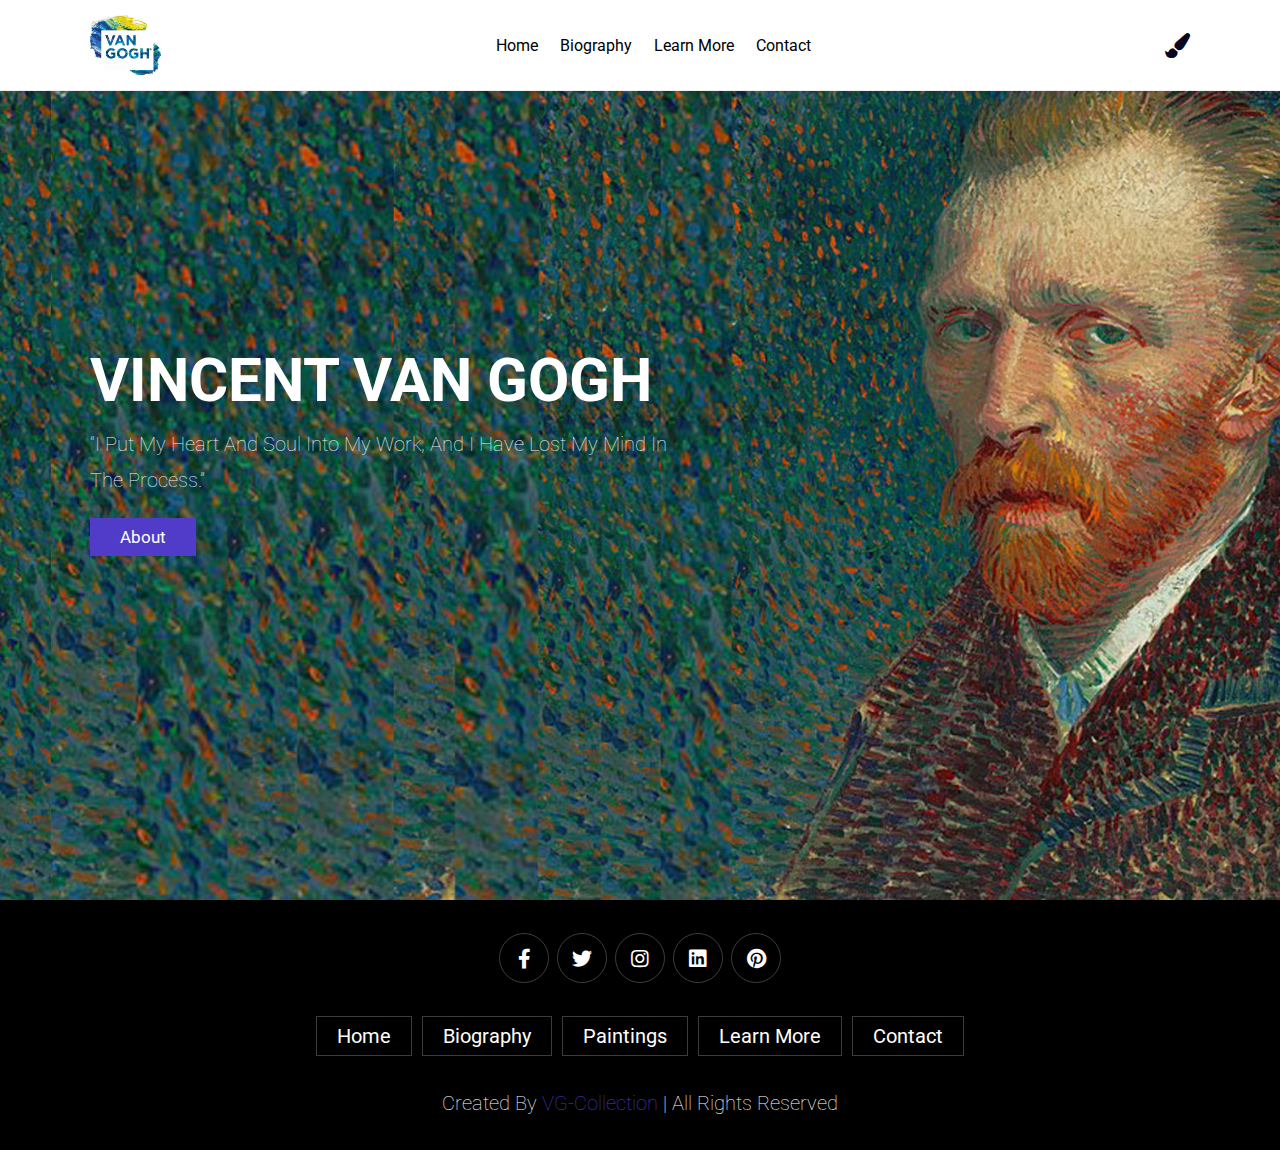
<file: index.html>
<html >
<head>
    <meta charset="UTF-8">
    <meta name="viewport" content="width=device-width, initial-scale=1.0">
    <title>VG-collection</title>
    <link rel="shortcut icon" type="image" href="../LOGO/vg1logo.png" >
    <link rel="stylesheet" href="https://cdnjs.cloudflare.com/ajax/libs/font-awesome/5.15.4/css/all.min.css">
    <link rel="stylesheet" href="Mainstyle.css">
    
</script>
</head>
<header class="header">

    <a href="#" class="logo">
        <img src="vlogo.jpg" alt="">
    </a>

    <nav class="navbar">
        <a href="Index.html">Home</a>
        <a href="../Van Gogh I The Story/Van Gogh.html">Biography</a>
        <a href="../learn more/Learn more.html">Learn More</a>
        <a href="mailto:vg-collection@gmail.com">Contact</a>
        
    </nav>
    <div class="icons">
        <div class="fas fa-bars" id="menu-btn"></div>
        <div class="fas fa-paint-brush" id="painting-btn"></div>
    </div>
    <div class="paintings-container">
        <div class="painting">
            
            <img src="1.jpg" alt="">
            <div class="content">
                <a href="../starry night/staary night.html">Starry Night</a>
                
            </div>
        </div>
        <div class="painting">
            <img src="2.jpg" alt="">
            <div class="content">
                <a href="../Postman/postman.html">Postman</h3>
               
            </div>
        </div>
        <div class="painting">
            
            <img src="3.jpg" alt="">
            <div class="content">
                <a href="../Irises/Iris.html">Irises</h3>
                
            </div>
        </div>
        <div class="painting">
            
            <img src="4.jpg" alt="">
            <div class="content">
                <a href="../DR.gachet/DR.Gachet.html">DR.Gachet</h3>
            </div>
            </div>
            <div class="painting">
                
                <img src="5.jpg" alt="">
                <div class="content">
                    <a href="../the red vineyard/THE RED VINEYARD.html">The red Vineyard</h3>
        </div>
        
    </div>
  
</header>

<body>
    <script src="script.js"></script>
    <section class="home" id="home">

        <div class="content">
            <h3>Vincent van Gogh</h3>
            <p>“I put my heart and soul into my work, and I have lost my mind in the process.” </p>
            <a href="#" class="btn">About</a>
        </div>
    
    </section>

    <section class="footer">

        <div class="share">
            <a href="#" class="fab fa-facebook-f"></a>
            <a href="#" class="fab fa-twitter"></a>
            <a href="#" class="fab fa-instagram"></a>
            <a href="#" class="fab fa-linkedin"></a>
            <a href="#" class="fab fa-pinterest"></a>
        </div>
    
        <div class="links">
            <a href="#">Home</a>
            <a href="#">biography</a>
            <a href="#">Paintings</a>
            <a href="#">Learn More</a>
            <a href="#">Contact</a>
            
        </div>
    
        <div class="credit">created by <span>VG-collection</span> | all rights reserved</div>
    
        
</body>



</html>
</file>
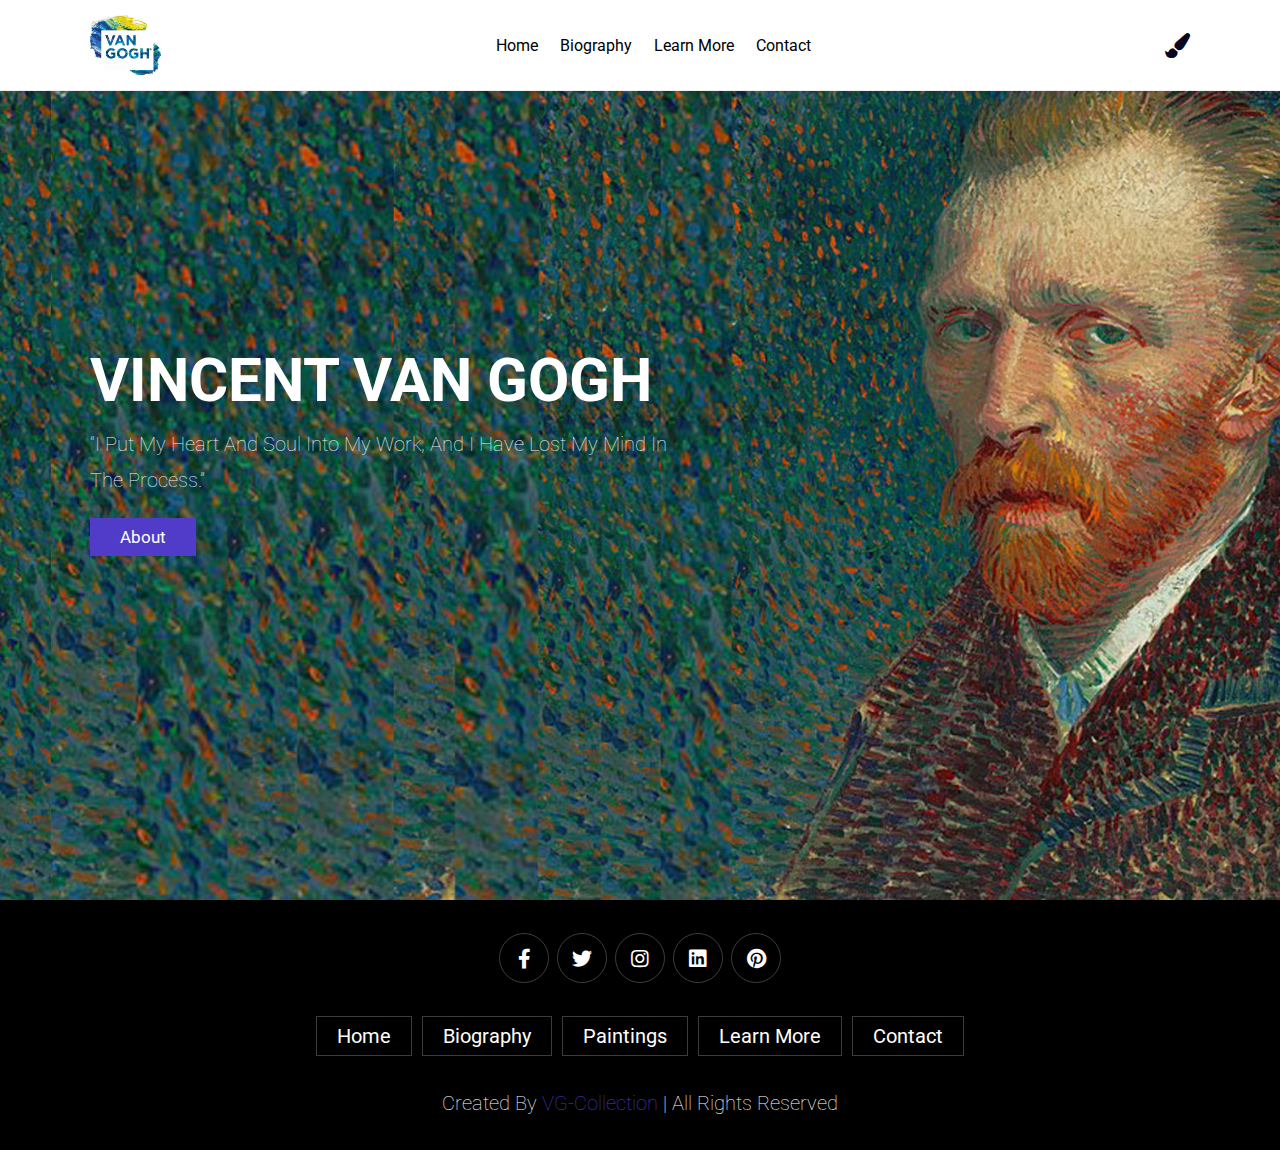
<file: learn more.html>
<html >
<head>
    <meta charset="UTF-8">
    <meta name="viewport" content="width=device-width, initial-scale=1.0">
    <title>VG-collection</title>
    <link rel="shortcut icon" type="image" href="../LOGO/vg1logo.png" >
    <link rel="stylesheet" href="https://cdnjs.cloudflare.com/ajax/libs/font-awesome/5.15.4/css/all.min.css">
    <link rel="stylesheet" href="Mainstyle.css">
    
</script>
</head>
<header class="header">

    <a href="#" class="logo">
        <img src="vlogo.jpg" alt="">
    </a>

    <nav class="navbar">
        <a href="Index.html">Home</a>
        <a href="../Van Gogh I The Story/Van Gogh.html">Biography</a>
        <a href="../learn more/Learn more.html">Learn More</a>
        <a href="mailto:vg-collection@gmail.com">Contact</a>
        
    </nav>
    <div class="icons">
        <div class="fas fa-bars" id="menu-btn"></div>
        <div class="fas fa-paint-brush" id="painting-btn"></div>
    </div>
    <div class="paintings-container">
        <div class="painting">
            
            <img src="1.jpg" alt="">
            <div class="content">
                <a href="../starry night/staary night.html">Starry Night</a>
                
            </div>
        </div>
        <div class="painting">
            <img src="2.jpg" alt="">
            <div class="content">
                <a href="../Postman/postman.html">Postman</h3>
               
            </div>
        </div>
        <div class="painting">
            
            <img src="3.jpg" alt="">
            <div class="content">
                <a href="../Irises/Iris.html">Irises</h3>
                
            </div>
        </div>
        <div class="painting">
            
            <img src="4.jpg" alt="">
            <div class="content">
                <a href="../DR.gachet/DR.Gachet.html">DR.Gachet</h3>
            </div>
            </div>
            <div class="painting">
                
                <img src="5.jpg" alt="">
                <div class="content">
                    <a href="../the red vineyard/THE RED VINEYARD.html">The red Vineyard</h3>
        </div>
        
    </div>
  
</header>

<body>
    <script src="script.js"></script>
    <section class="home" id="home">

        <div class="content">
            <h3>Vincent van Gogh</h3>
            <p>“I put my heart and soul into my work, and I have lost my mind in the process.” </p>
            <a href="#" class="btn">About</a>
        </div>
    
    </section>

    <section class="footer">

        <div class="share">
            <a href="#" class="fab fa-facebook-f"></a>
            <a href="#" class="fab fa-twitter"></a>
            <a href="#" class="fab fa-instagram"></a>
            <a href="#" class="fab fa-linkedin"></a>
            <a href="#" class="fab fa-pinterest"></a>
        </div>
    
        <div class="links">
            <a href="#">Home</a>
            <a href="#">biography</a>
            <a href="#">Paintings</a>
            <a href="#">Learn More</a>
            <a href="#">Contact</a>
            
        </div>
    
        <div class="credit">created by <span>VG-collection</span> | all rights reserved</div>
    
        
</body>



</html>
</file>
<file: Mainstyle.css>
@import url('https://fonts.googleapis.com/css2?family=Roboto:wght@100;300;400;500;700&display=swap');

:root{
    --main-color:#513cc9;
    --black:#000000;
    --bg:#ffffff;
    --border:.1rem solid rgba(204, 195, 195, 0.3);
}

*{
    font-family: 'Roboto', sans-serif;
    margin:0; padding:0;
    box-sizing: border-box;
    outline: none; border:none;
    text-decoration: none;
    text-transform: capitalize;
    transition: .2s linear;
}

html{
    font-size: 62.5%;
    overflow-x: hidden;
    scroll-padding-top: 9rem;
    scroll-behavior: smooth;
}

html::-webkit-scrollbar{
    width: .8rem;
}

html::-webkit-scrollbar-track{
    background: transparent;
}

html::-webkit-scrollbar-thumb{
    background: var(--main-color);
    border-radius: 5rem;
}



body{
    background-image: var(--black)  ;
    
}

section{
    padding:2rem 7%;
}

.heading{
    text-align: center;
    color:#fff;
    text-transform: uppercase;
    padding-bottom: 3.5rem;
    font-size: 4rem;
}

.heading span{
    color:var(--main-color);
    text-transform: uppercase;
}

.btn{
    margin-top: 1rem;
    display: inline-block;
    padding:.9rem 3rem;
    font-size: 1.7rem;
    color:#fff;
    background: var(--main-color);
    cursor: pointer;
}

.btn:hover{
    letter-spacing: .2rem;
}

.header{
    background: var(--bg);
    display: flex;
    align-items: center;
    justify-content: space-between;
    padding:1.5rem 7%;
    border-bottom: var(--border);
    position: fixed;
    top:0; left: 0; right: 0;
    z-index: 1000;
}

.header .logo img{
    height: 6rem;
}

.header .navbar a{
    margin:0 1rem;
    font-size: 1.6rem;
    color:rgb(0, 0, 0);
}

.header .navbar a:hover{
    color:var(--main-color);
    border-bottom: .1rem solid var(--main-color);
    padding-bottom: .5rem;
}

.header .icons div{
    color:rgb(10, 6, 34);
    cursor: pointer;
    font-size: 2.5rem;
    margin-left: 2rem;
}



.header .icons div:hover{
    color:var(--main-color);
}
#menu-btn{
    display: none;
}

.header .paintings-container{
    position: absolute;
    top:100%; right: -100%;
    height: calc(100vh - 9.5rem);
    width: 35rem;
    background: #fff;
    padding:0 1.5rem;
}

.header .paintings-container.active{
    right: 0;
}

.header .paintings-container .painting{
    position: relative;
    margin:2rem 0;
    display: flex;
    align-items: center;
    gap:1.5rem;
}

.header .paintings-container .painting img{
    height: 7rem;
    box-shadow: #262527 2px 2px 2px ;
}

.header .paintings-container .painting .content a{
    font-size: 2rem;
    color:var(--black);
    padding-bottom: .5rem;
    position: absolute;
    top:2rem; right: 1rem;
    text-shadow: #4c4b52 1px 1px 1px;
    

}


.header .paintings-container .painting .content a:hover {
    color:var(--main-color);
    border-bottom: .1rem solid var(--main-color);
    padding-bottom: .5rem;
    text-decoration:none;

}
.header .paintings-container .painting img{
    height: 7rem;
}





.home{
    min-height: 100vh;
    display: flex;
    align-items: center;
    background:url(vgbg.jpg) no-repeat;
    background-size: cover;
    background-position: center;
}
.home .content{
    max-width: 60rem;
}

.home .content h3{
    font-size: 6rem;
    text-transform: uppercase;
    color:#fff;
}

.home .content p{
    font-size: 2rem;
    font-weight: lighter;
    line-height: 1.8;
    padding:1rem 0;
    color:#eee;
}

.footer{
    background:var(--black);
    text-align: center;
}

.footer .share{
    padding:1rem 0;
}

.footer .share a{
    height: 5rem;
    width: 5rem;
    line-height: 5rem;
    font-size: 2rem;
    color:#fff;
    border:var(--border);
    margin:.3rem;
    border-radius: 50%;
}

.footer .share a:hover{
    background-color: var(--main-color);
}

.footer .links{
    display: flex;
    justify-content: center;
    flex-wrap: wrap;
    padding:2rem 0;
    gap:1rem;
}

.footer .links a{
    padding:.7rem 2rem;
    color:#fff;
    border:var(--border);
    font-size: 2rem;
}

.footer .links a:hover{
    background:var(--main-color);
}

.footer .credit{
    font-size: 2rem;
    color:#fff;
    font-weight: lighter;
    padding:1.5rem;
}

.footer .credit span{
    color:var(--main-color);
}


@media (max-width:768px){

    #menu-btn{
        display: inline-block;
    }

    .header .navbar{
        position: absolute;
        top:100%; right: -100%;
        background: #fff;
        width: 30rem;
        height: calc(100vh - 9.5rem);
    }

    .header .navbar.active{
        right:0;
    }

    .header .navbar a{
        color:var(--black);
        display: block;
        margin:1.5rem;
        padding:.5rem;
        font-size: 2rem;
    }



}
</file>
